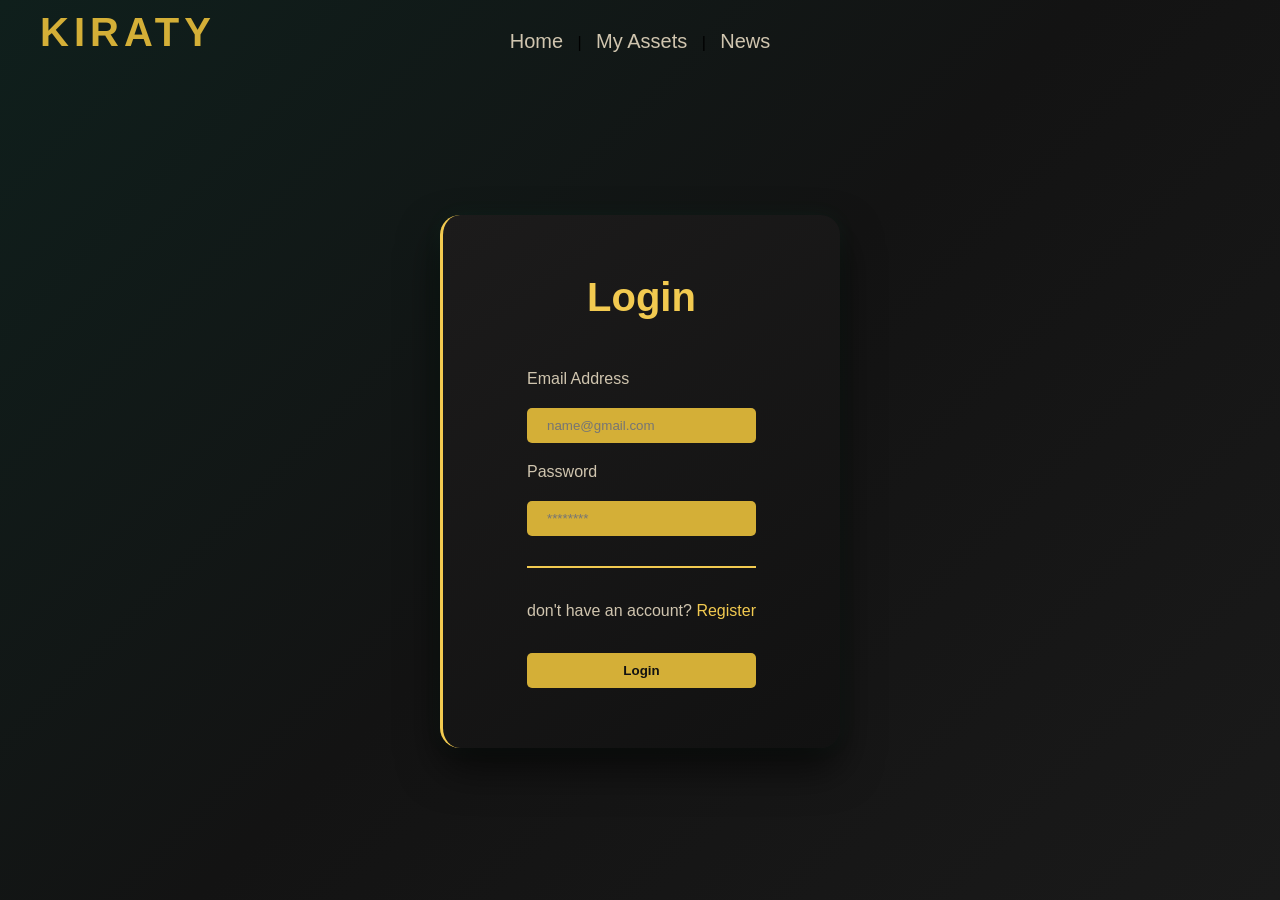
<file: html/login.html>
<!DOCTYPE html>
<html lang="en">
<head>
    <script>
        if(sessionStorage.getItem("isLoggedIn") === "true"){
            window.location.href = "index.html";
        }
    </script>
    <meta charset="UTF-8">
    <meta name="viewport" content="width=device-width, initial-scale=1.0">
    <link rel="icon" type="image/png" href="/images/Kiraty-removebg-preview.png">
    <link rel="stylesheet" href="../css/login.css">
    <link rel="stylesheet" href="../css/asset.css">
    <title>Login</title>
</head>
<body>
    <div class="header" id="login-header">
        <div class="logo"><p>KIRATY</p></div>
        <div class="navlink">
                <a href="/index.html">Home</a> |
                <a href="/html/myAssets.html">My Assets</a> |
                <a href="/html/news.html">News</a>
        </div>
    </div>
    <div class="container">
    <div class="body-card">
        <div class="login-wrapper">
            <div class="login-title">
                <h1>Login</h1>
            </div>
            <form action=""  id="loginForm">
                <label>Email Address</label>
                <input type="email" id="loginEmail" placeholder="name@gmail.com">

                <label>Password</label>
                <input type="password" id="loginPassword" placeholder="********">
                <hr>
                <p>don't have an account? <a href="Register.html">Register</a></p>
                <button type="submit">Login</button>
            </form>
        </div>
    </div>
    </div>

 <footer id="footer-placeholder"></footer>
    <!-- <footer class="footer">
    <div class="footer-content">
        <p class="logo-yousef">KIRATY</p>

        <div class="links">
            <a href="https://github.com/AR92-Dev/gold-asset-tracker">Support</a>
            <a href="https://github.com/AR92-Dev/gold-asset-tracker">Project Info</a>
            <a href="https://github.com/AR92-Dev/gold-asset-tracker">Privacy Policy</a>
        </div>

        <span>© 2026 All Rights Reserved</span>
    </div>
</footer> -->
    <script src="../js/auth.js"></script>
    
</body>

</html>
</file>
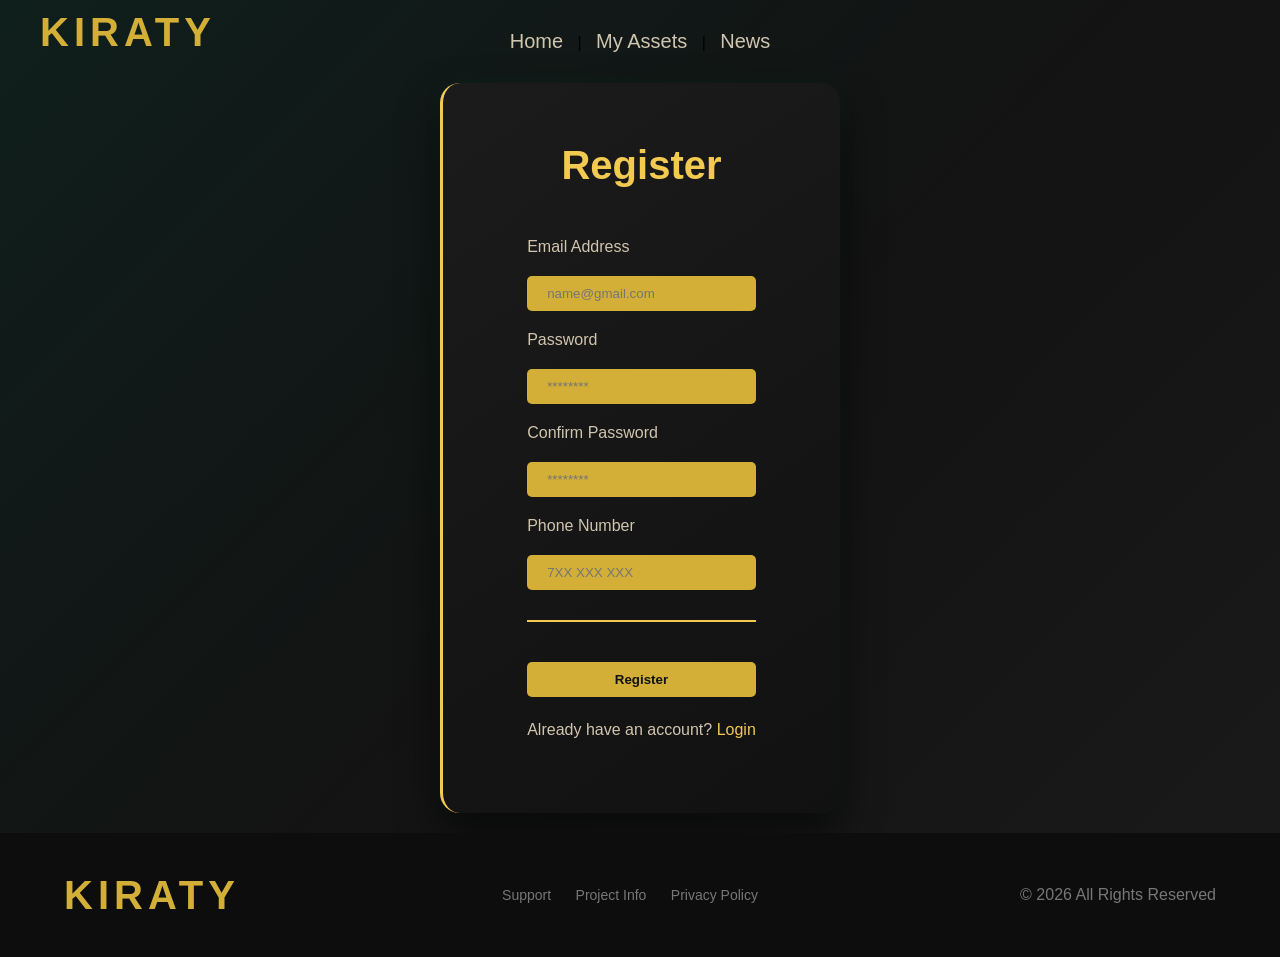
<file: html/Register.html>
<!DOCTYPE html>
<html lang="en">
<head>
    <meta charset="UTF-8">
    <meta name="viewport" content="width=device-width, initial-scale=1.0">
    <link rel="icon" type="image/png" href="/images/Kiraty-removebg-preview.png">
    <link rel="stylesheet" href="../css/Register.css">
    <link rel="stylesheet" href="../css/asset.css">
    <title>Register — KIRATY</title>
</head>
<body>
    <div class="header" id="login-header">
        <div class="logo"><p>KIRATY</p></div>
        <div class="navlink">
                <a href="/index.html">Home</a> |
                <a href="/html/myAssets.html">My Assets</a> |
                <a href="/html/news.html">News</a>
        </div>
    </div>
    <div class="container">
    <div class="body-card">
        <div class="login-wrapper">
            <div class="login-title">
                <h1>Register</h1>
            </div>
            <form id="registerForm">
                <label>Email Address</label>
                <input type="email" id="regEmail" placeholder="name@gmail.com">

                <label>Password</label>
                <input type="password" id="regPassword" placeholder="********">

                <label>Confirm Password</label>
                <input type="password" id="regConfirm" placeholder="********">

                <label>Phone Number</label>
                <input type="text" id="regPhone" placeholder="7XX XXX XXX">

                <hr>
                <button type="submit">Register</button>
            </form>

            <p style="margin-top: 20px;">Already have an account? <a href="login.html">Login</a></p>
        </div>
    </div>
    </div>


    <footer class="footer">
    <div class="footer-content">
        <p class="logo-yousef">KIRATY</p>

        <div class="links">
            <a href="https://github.com/AR92-Dev/gold-asset-tracker">Support</a>
            <a href="https://github.com/AR92-Dev/gold-asset-tracker">Project Info</a>
            <a href="https://github.com/AR92-Dev/gold-asset-tracker">Privacy Policy</a>
        </div>

        <span>© 2026 All Rights Reserved</span>
    </div>
</footer>

    <script src="../js/register.js"></script>
</body>
</html>
</file>
<file: css/login.css>
*{
    margin: 0;
    padding: 0;
    box-sizing: border-box;
}


body {
    background-color: #131313;
    display: flex;
    flex-direction: column;
    background: linear-gradient(135deg, #0f1f1c, #131313, #1a1a1a);
    min-height: 100vh;
}

.container{
    display: flex;
    flex-direction: column;
    align-items: center;
    justify-content: center;
    flex: 1;
    width: 100%;
    padding: 20px;
}

.title{
    display: flex;
    justify-content: center;
    align-items: center;
    flex-direction: column;
    margin-bottom: 20px;
    margin-top: 0px;

}

.login-title{
    width: 100%;
    text-align: center;
    margin-bottom: 40px;
    color: #F2CA50;
}

hr{
    width: 100%;
    border: 1px solid #F2CA50;
    margin: 20px 0;
}

.brand-title {
    display: flex;
    justify-content: center;
    align-items: center;
    flex-direction: column;
    margin-bottom: 20px;
    padding: 30px 10px 10px;
    width: 100%;
}

#login-header {
    width: 100%;
    display: flex;
    flex-direction: row;
    justify-content: center;
    align-items: center;
    padding: 30px 20px 10px;
    position: relative;
}

#login-header .logo {
    position: absolute;
    left: 40px;
    top: 50%;
    transform: translateY(-50%);
    margin: 0;
}

#login-header .navlink {
    display: block !important;
    text-align: center;
}


.brand-title h1{
    padding: 5px;
    color: #F2CA50;
    letter-spacing: 10px;  
}

.brand-title h6{
    padding: 5px;
    color: #D0C5AF;
    word-spacing: 5px;
    position: relative;
    z-index: 1;
}

.body-card{
    background-color: #1C1B1B;
    display: flex;
    width: 400px;
    max-width: 90%;
    min-height: 20vh;
    justify-content: flex-start; 
    align-items: center;
    flex-direction: column;
    border-radius: 20px;
  box-shadow: 
        0 20px 40px rgba(0,0,0,0.6),
        0 0 20px rgba(0, 255, 150, 0.05);    padding: 60px 30px;   
    border-left: 3px solid #F2CA50;
    background: linear-gradient(145deg, #1C1B1B, #111);

}

form {
    display: flex;
    flex-direction: column;
    align-items: stretch;
    width: 100%;
}

input{
    background-color: #353534;
    color: #D0C5AF;
    border: none;
    padding: 15px 20px;
    border-radius: 5px;
    cursor: pointer;
    margin: 10px 0;
    width: 100%;
}

button{
    background-color: #F2CA50;
    color: #1C1B1B;
    border: none;
    cursor: pointer;
    margin-top: 20px;
    width: 100%;
    font-weight: bold;
}

a{
    color: #F2CA50;
    text-decoration: none;
}

p{
    color: #D0C5AF;
    align-self: center;
    margin: 10px 0;
}


label{
    color: #D0C5AF;
    margin: 10px 0;
}


.footer{
    width: 100%;
    padding: 20px 0;
    background-color: #0d0d0d;
}

.footer-content{
    width: 90%;
    margin: auto;

    display: flex;
    justify-content: space-between;
    align-items: center;
    flex-wrap: wrap;

    color: #777;
}

.links a{
    margin: 0 10px;
    color: #777;
    font-size: 14px;
}

.links a:hover{
    color: #F2CA50;
}


@media screen and (max-width: 768px) {
    #login-header {
        flex-direction: column;
        padding-top: 20px;
    }
    #login-header .logo {
        position: static;
        transform: none;
        margin-bottom: 10px;
    }

    .body-card {
        width: 85%;
        padding: 40px 20px;
    }

    .brand-title h1 {
        font-size: 28px;
        letter-spacing: 5px;
    }

    .footer-content {
        flex-direction: column;
        gap: 15px;
        text-align: center;
    }

    .links {
        display: flex;
        flex-wrap: wrap;
        justify-content: center;
        gap: 10px;
    }
}

@media screen and (max-width: 480px) {
    .body-card {
        width: 95%;
        padding: 30px 15px;
        border-radius: 15px;
    }

    .brand-title h1 {
        font-size: 24px;
        letter-spacing: 3px;
    }

    input {
        padding: 12px 15px;
    }

    button {
        padding: 12px 0;
    }
}

#footer-placeholder{
    width: 100%;
}

#header-placeholder{
    width: 100%;
}

.login_nav{
    display: none;
}
.hide_button{
    display: none;
}

.currency{
    display: none;
}

.sideheader{
    width: 100%;
    display: flex;
    /* justify-content: space-between; */

}

nav{
    width: 100%;
}

.navlink{
    justify-self: center;
}

.logo{
    justify-self: flex-start;
}
</file>
<file: css/asset.css>
:root{
--primary-color:#D4AF37;
--secondary-color:#A6892E;
--Tertiary-color:#9780FF;
--Neutral-color:#121212;
--darkGray-color:#1C1B1B;
--lightGray-color:#2B2B2A;
 --main-font: "Abel", sans-serif;
 --white-color:#E5E2E1;
}

body{
    background-color: var(--Neutral-color);
    font-family: var(--main-font);
}

h1 {
  font-size: 2.5rem;   
  font-weight: 700;
}

h2 {
  font-size: 2rem;     
  font-weight: 700;
}

h3 {
  font-size: 1.75rem;  
  font-weight: 600;
}

h4 {
  font-size: 1.5rem;   
  font-weight: 600;
}

h5 {
  font-size: 1.25rem;  
  font-weight: 500;
}

h6 {
  font-size: 1rem;     
  font-weight: 500;
}

p {
  font-size: 1rem;     
  font-weight: 300;
  line-height: 1.6;
}


button{
    background-color: var(--primary-color);
    color: var(--Neutral-color);
    border: none;
    padding: 10px 20px;
    border-radius: 5px;
    cursor: pointer;
}

input{
    background-color: var(--primary-color);
    color: var(--Neutral-color);
    border: none;
    padding: 10px 20px;
    border-radius: 5px;
    cursor: pointer;
}

button:hover{
    background-color: var(--secondary-color);
}

input:focus{
    background-color:#353534;
}



/* this section for header */
#header-placeholder {
    position: sticky;
    top: 0;
    z-index: 1000;
    background-color: var(--Neutral-color); 
    box-shadow: 0 4px 6px -1px rgba(0, 0, 0, 0.1);
    background-color: var(--Neutral-color);
    transition: background-color 0.4s ease, backdrop-filter 0.4s ease;
}
#header-placeholder.scrolled {
    background-color: rgba(18, 18, 18, 0.6);
    backdrop-filter: blur(10px);
    box-shadow: 0 4px 6px -1px rgba(0, 0, 0, 0.5);
}

.header{
    display: flex;
    justify-content: space-around;
    align-items: center;
    padding-top: 20px;
    padding-bottom: 20px;
}
.logo p{
   color: var(--primary-color);
   font-size: 40px;
   font-weight: bolder;
   letter-spacing: 5px;
   margin: 0; 
    line-height: 0.8;
}
.navlink a{
    color: #D0C5AF;
    text-decoration: none;
    font-size: 20px;
    margin: 0px 10px;
}
.currency{
    background-color: #353534;
    padding:8px ;
    height: 40px;
    border-radius: 5px;
    display: flex;
    justify-content: center;
    align-items: center;
}
.currency button{
    width: 100%;
    height: 100%;
    text-align: center;
    justify-content: center;
    background-color: #35353400;
    color: wheat;
    font-weight: bold;
    padding: 0px 15px;
}
.currency .selected{
    background-color: var(--primary-color);
    color: black;
    font-weight: bold;
    padding: 0px 15px;
}   
.loginbutton{
    background-color: #35353400;
    color: white;
    text-align: center;
}
#menu {
    display: none;
}

/* this section for sidebar header */
.sideheader{
    display: none;
    flex-direction: column;
    justify-content: flex-start;
    align-items: center;
    justify-content: start;
    position: fixed;
    right: 0px;
    top: 0px;
    z-index: 999;
    height: 100%;
    background-color: #a6882e25;
    gap: 50px;
    width: 250px;
    backdrop-filter: blur(5px);
}
.sideheader .navlink{
    display: flex;
    flex-direction: column;
    gap: 20px;
}
.sideheader .login{
    display: flex;
    flex-direction: column;
}
.sideheader .login{
    display: flex;
    flex-direction: column;
    gap: 20px;
}
.sideheader .loginbutton{
    background-color: #D4AF37;
    color: black;
    width: 100%;
    text-align: center;
}
@media (max-width:900px) {
    .navlink, .login,.logout_div{
        display:none;
    }
    #menu{
        display: block;
    }
}



/* this section for footer */

.footer{
    width: 100%;
    /* margin-top: 40px; */
   padding-top: 20px;
    padding-bottom: 20px;
    background-color: #0d0d0d;
    align-self: self-end;
     display: flex;
    justify-content: space-around;
    align-items: center;
    flex-wrap: wrap;

    color: #777;
}



.links a{
    margin: 0 10px;
    color: #777;
    font-size: 14px;
    text-decoration: none;
}

.links a:hover{
    color: #F2CA50;
}

.logo-yousef{
    color: var(--primary-color);
    font-size: 40px;
    font-weight: bolder;
    letter-spacing: 5px;
}



h3:hover,h6:hover , a:hover{
    color: var(--primary-color);
    cursor: pointer;
}
.logo {
    display: flex;
    align-items: center;
}
</file>
<file: css/Register.css>
*{
    margin: 0;
    padding: 0;
    box-sizing: border-box;
}


body {
    background-color: #131313;
    display: flex;
    flex-direction: column;   
    background: linear-gradient(135deg, #0f1f1c, #131313, #1a1a1a);
    min-height: 100vh;
}

.container{
    display: flex;
    flex-direction: column;
    align-items: center;
    justify-content: center;
    flex: 1;
    width: 100%;
    padding: 20px;
}

.title{
    display: flex;
    justify-content: center;
    align-items: center;
    flex-direction: column;
    margin-bottom: 20px;
    margin-top: 0px;

}

.login-title{
    width: 100%;
    text-align: center;
    margin-bottom: 40px;
    color: #F2CA50;
}

hr{
    width: 100%;
    border: 1px solid #F2CA50;
    margin: 20px 0;
}

.brand-title {
    display: flex;
    justify-content: center;
    align-items: center;
    flex-direction: column;
    margin-bottom: 20px;
    padding: 30px 10px 10px;
    width: 100%;
}

#login-header {
    width: 100%;
    display: flex;
    flex-direction: row;
    justify-content: center;
    align-items: center;
    padding: 30px 20px 10px;
    position: relative;
}

#login-header .logo {
    position: absolute;
    left: 40px;
    top: 50%;
    transform: translateY(-50%);
    margin: 0;
}

#login-header .navlink {
    display: block !important;
    text-align: center;
}


.brand-title h1{
    padding: 5px;
    color: #F2CA50;
    letter-spacing: 10px;  
}

.brand-title h6{
    padding: 5px;
    color: #D0C5AF;
    word-spacing: 5px;
    position: relative;
    z-index: 1;
}

.body-card{
    background-color: #1C1B1B;
    display: flex;
    width: 400px;
    max-width: 90%;
    min-height: 20vh;
    justify-content: flex-start; 
    align-items: center;
    flex-direction: column;
    border-radius: 20px;
  box-shadow: 
        0 20px 40px rgba(0,0,0,0.6),
        0 0 20px rgba(0, 255, 150, 0.05);    padding: 60px 30px;   
    border-left: 3px solid #F2CA50;
    background: linear-gradient(145deg, #1C1B1B, #111);

}

form {
    display: flex;
    flex-direction: column;
    align-items: stretch;
    width: 100%;
}

input{
    background-color: #353534;
    color: #D0C5AF;
    border: none;
    padding: 15px 20px;
    border-radius: 5px;
    cursor: pointer;
    margin: 10px 0;
    width: 100%;
}

button{
    background-color: #F2CA50;
    color: #1C1B1B;
    border: none;
    cursor: pointer;
    margin-top: 20px;
    width: 100%;
    font-weight: bold;
}

a{
    color: #F2CA50;
    text-decoration: none;
}

p{
    color: #D0C5AF;
    align-self: center;
    margin: 10px 0;
}


label{
    color: #D0C5AF;
    margin: 10px 0;
}


.footer{
    width: 100%;
    padding: 20px 0;
    background-color: #0d0d0d;
}

.footer-content{
    width: 90%;
    margin: auto;

    display: flex;
    justify-content: space-between;
    align-items: center;
    flex-wrap: wrap;

    color: #777;
}

.links a{
    margin: 0 10px;
    color: #777;
    font-size: 14px;
}

.links a:hover{
    color: #F2CA50;
}


@media screen and (max-width: 768px) {
    #login-header {
        flex-direction: column;
        padding-top: 20px;
    }
    #login-header .logo {
        position: static;
        transform: none;
        margin-bottom: 10px;
    }

    .body-card {
        width: 85%;
        padding: 40px 20px;
    }

    .brand-title h1 {
        font-size: 28px;
        letter-spacing: 5px;
    }

    .footer-content {
        flex-direction: column;
        gap: 15px;
        text-align: center;
    }

    .links {
        display: flex;
        flex-wrap: wrap;
        justify-content: center;
        gap: 10px;
    }
}

@media screen and (max-width: 480px) {
    .body-card {
        width: 95%;
        padding: 30px 15px;
        border-radius: 15px;
    }

    .brand-title h1 {
        font-size: 24px;
        letter-spacing: 3px;
    }

    input {
        padding: 12px 15px;
    }

    button {
        padding: 12px 0;
    }
}
</file>
